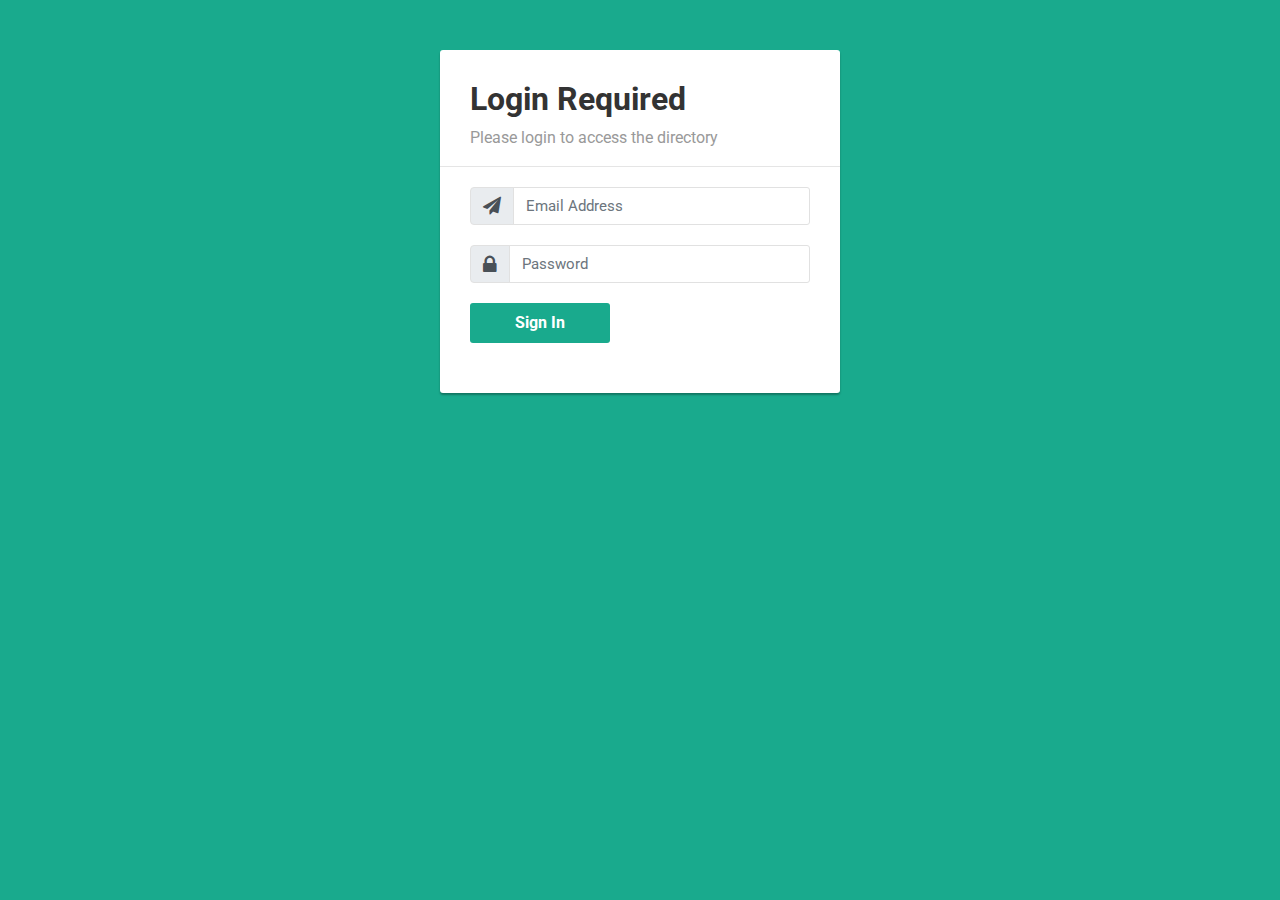
<file: templates/log-in.html>
<!DOCTYPE html>
<html lang="en">
<head>
<meta charset="utf-8">
<meta name="viewport" content="width=device-width, initial-scale=1, shrink-to-fit=no">
<link rel="stylesheet" href="https://fonts.googleapis.com/css?family=Roboto:400,700">
<title>Bootstrap Sign up Form with Icons</title>
<link rel="stylesheet" href="https://stackpath.bootstrapcdn.com/bootstrap/4.5.0/css/bootstrap.min.css">
<link rel="stylesheet" href="https://maxcdn.bootstrapcdn.com/font-awesome/4.7.0/css/font-awesome.min.css">
<script src="https://code.jquery.com/jquery-3.5.1.min.js"></script>
<script src="https://cdn.jsdelivr.net/npm/popper.js@1.16.0/dist/umd/popper.min.js"></script>
<script src="https://stackpath.bootstrapcdn.com/bootstrap/4.5.0/js/bootstrap.min.js"></script>
<style>
body {
	color: #fff;
	background: #19aa8d;
	font-family: 'Roboto', sans-serif;
}
.form-control {
	font-size: 15px;
}
.form-control, .form-control:focus, .input-group-text {
	border-color: #e1e1e1;
}
.form-control, .btn {        
	border-radius: 3px;
}
.signup-form {
	width: 400px;
	margin: 0 auto;
	margin-top: 20px;
	padding: 30px 0;		
}
.signup-form form {
	color: #999;
	border-radius: 3px;
	margin-bottom: 15px;
	background: #fff;
	box-shadow: 0px 2px 2px rgba(0, 0, 0, 0.3);
	padding: 30px;
}
.signup-form h2 {
	color: #333;
	font-weight: bold;
	margin-top: 0;
}
.signup-form hr {
	margin: 0 -30px 20px;
}
.signup-form .form-group {
	margin-bottom: 20px;
}
.signup-form label {
	font-weight: normal;
	font-size: 15px;
}
.signup-form .form-control {
	min-height: 38px;
	box-shadow: none !important;
}	
.signup-form .input-group-addon {
	max-width: 42px;
	text-align: center;
}	
.signup-form .btn, .signup-form .btn:active {        
	font-size: 16px;
	font-weight: bold;
	background: #19aa8d !important;
	border: none;
	min-width: 140px;
}
.signup-form .btn:hover, .signup-form .btn:focus {
	background: #179b81 !important;
}
.signup-form a {
	color: #fff;	
	text-decoration: underline;
}
.signup-form a:hover {
	text-decoration: none;
}
.signup-form form a {
	color: #19aa8d;
	text-decoration: none;
}	
.signup-form form a:hover {
	text-decoration: underline;
}
.signup-form .fa {
	font-size: 21px;
}
.signup-form .fa-paper-plane {
	font-size: 18px;
}
.signup-form .fa-check {
	color: #fff;
	left: 17px;
	top: 18px;
	font-size: 7px;
	position: absolute;
}
</style>
</head>
<body>
<div class="signup-form">
    <form action="" method="post">
		<h2>Login Required</h2>
		<p>Please login to access the directory</p>
		<hr>
       
        <div class="form-group">
			<div class="input-group">
				<div class="input-group-prepend">
					<span class="input-group-text">
						<i class="fa fa-paper-plane"></i>
					</span>                    
				</div>
				<input type="email" class="form-control" name="email" placeholder="Email Address" required="required">
			</div>
        </div>
		<div class="form-group">
			<div class="input-group">
				<div class="input-group-prepend">
					<span class="input-group-text">
						<i class="fa fa-lock"></i>
					</span>                    
				</div>
				<input type="text" class="form-control" name="password" placeholder="Password" required="required">
			</div>
        </div>
		
       
		<div class="form-group">
            <button type="submit" class="btn btn-primary btn-lg">Sign In</button>
        </div>
    </form>
</div>
</body>
</html>
</file>
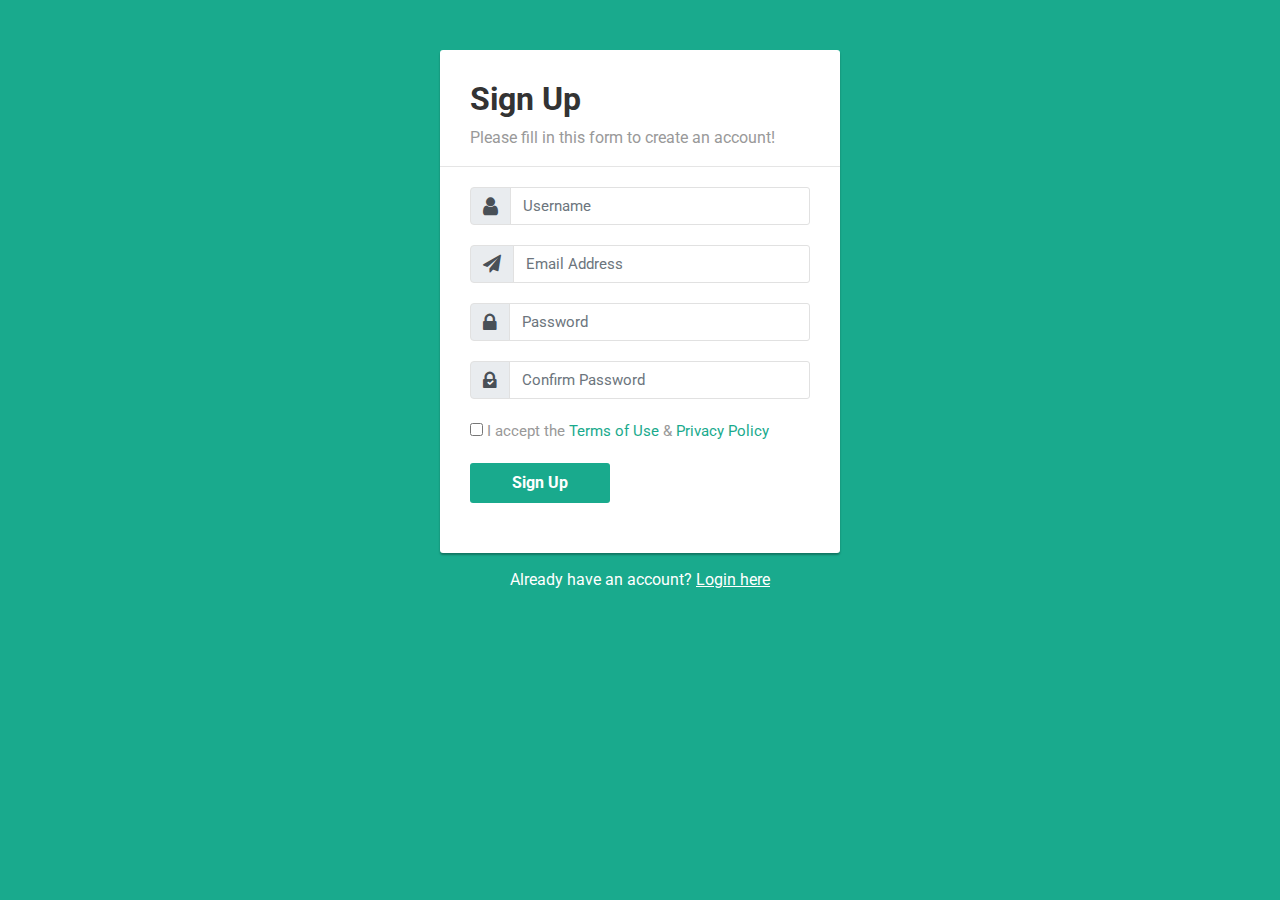
<file: templates/sign-up.html>
<!DOCTYPE html>
<html lang="en">
<head>
<meta charset="utf-8">
<meta name="viewport" content="width=device-width, initial-scale=1, shrink-to-fit=no">
<link rel="stylesheet" href="https://fonts.googleapis.com/css?family=Roboto:400,700">
<title>Bootstrap Sign up Form with Icons</title>
<link rel="stylesheet" href="https://stackpath.bootstrapcdn.com/bootstrap/4.5.0/css/bootstrap.min.css">
<link rel="stylesheet" href="https://maxcdn.bootstrapcdn.com/font-awesome/4.7.0/css/font-awesome.min.css">
<script src="https://code.jquery.com/jquery-3.5.1.min.js"></script>
<script src="https://cdn.jsdelivr.net/npm/popper.js@1.16.0/dist/umd/popper.min.js"></script>
<script src="https://stackpath.bootstrapcdn.com/bootstrap/4.5.0/js/bootstrap.min.js"></script>
<style>
body {
	color: #fff;
	background: #19aa8d;
	font-family: 'Roboto', sans-serif;
}
.form-control {
	font-size: 15px;
}
.form-control, .form-control:focus, .input-group-text {
	border-color: #e1e1e1;
}
.form-control, .btn {        
	border-radius: 3px;
}
.signup-form {
	width: 400px;
	margin: 0 auto;
	margin-top: 20px;
	padding: 30px 0;		
}
.signup-form form {
	color: #999;
	border-radius: 3px;
	margin-bottom: 15px;
	background: #fff;
	box-shadow: 0px 2px 2px rgba(0, 0, 0, 0.3);
	padding: 30px;
}
.signup-form h2 {
	color: #333;
	font-weight: bold;
	margin-top: 0;
}
.signup-form hr {
	margin: 0 -30px 20px;
}
.signup-form .form-group {
	margin-bottom: 20px;
}
.signup-form label {
	font-weight: normal;
	font-size: 15px;
}
.signup-form .form-control {
	min-height: 38px;
	box-shadow: none !important;
}	
.signup-form .input-group-addon {
	max-width: 42px;
	text-align: center;
}	
.signup-form .btn, .signup-form .btn:active {        
	font-size: 16px;
	font-weight: bold;
	background: #19aa8d !important;
	border: none;
	min-width: 140px;
}
.signup-form .btn:hover, .signup-form .btn:focus {
	background: #179b81 !important;
}
.signup-form a {
	color: #fff;	
	text-decoration: underline;
}
.signup-form a:hover {
	text-decoration: none;
}
.signup-form form a {
	color: #19aa8d;
	text-decoration: none;
}	
.signup-form form a:hover {
	text-decoration: underline;
}
.signup-form .fa {
	font-size: 21px;
}
.signup-form .fa-paper-plane {
	font-size: 18px;
}
.signup-form .fa-check {
	color: #fff;
	left: 17px;
	top: 18px;
	font-size: 7px;
	position: absolute;
}
</style>
</head>
<body>
<div class="signup-form">
    <form action="" method="post">
		<h2>Sign Up</h2>
		<p>Please fill in this form to create an account!</p>
		<hr>
        <div class="form-group">
			<div class="input-group">
				<div class="input-group-prepend">
					<span class="input-group-text">
						<span class="fa fa-user"></span>
					</span>                    
				</div>
				<input type="text" class="form-control" name="username" placeholder="Username" required="required">
			</div>
        </div>
        <div class="form-group">
			<div class="input-group">
				<div class="input-group-prepend">
					<span class="input-group-text">
						<i class="fa fa-paper-plane"></i>
					</span>                    
				</div>
				<input type="email" class="form-control" name="email" placeholder="Email Address" required="required">
			</div>
        </div>
		<div class="form-group">
			<div class="input-group">
				<div class="input-group-prepend">
					<span class="input-group-text">
						<i class="fa fa-lock"></i>
					</span>                    
				</div>
				<input type="text" class="form-control" name="password" placeholder="Password" required="required">
			</div>
        </div>
		<div class="form-group">
			<div class="input-group">
				<div class="input-group-prepend">
					<span class="input-group-text">
						<i class="fa fa-lock"></i>
						<i class="fa fa-check"></i>
					</span>                    
				</div>
				<input type="text" class="form-control" name="confirm_password" placeholder="Confirm Password" required="required">
			</div>
        </div>
        <div class="form-group">
			<label class="form-check-label"><input type="checkbox" required="required"> I accept the <a href="#">Terms of Use</a> &amp; <a href="#">Privacy Policy</a></label>
		</div>
		<div class="form-group">
            <button type="submit" class="btn btn-primary btn-lg">Sign Up</button>
        </div>
    </form>
	<div class="text-center">Already have an account? <a href="#">Login here</a></div>
</div>
</body>
</html>
</file>
